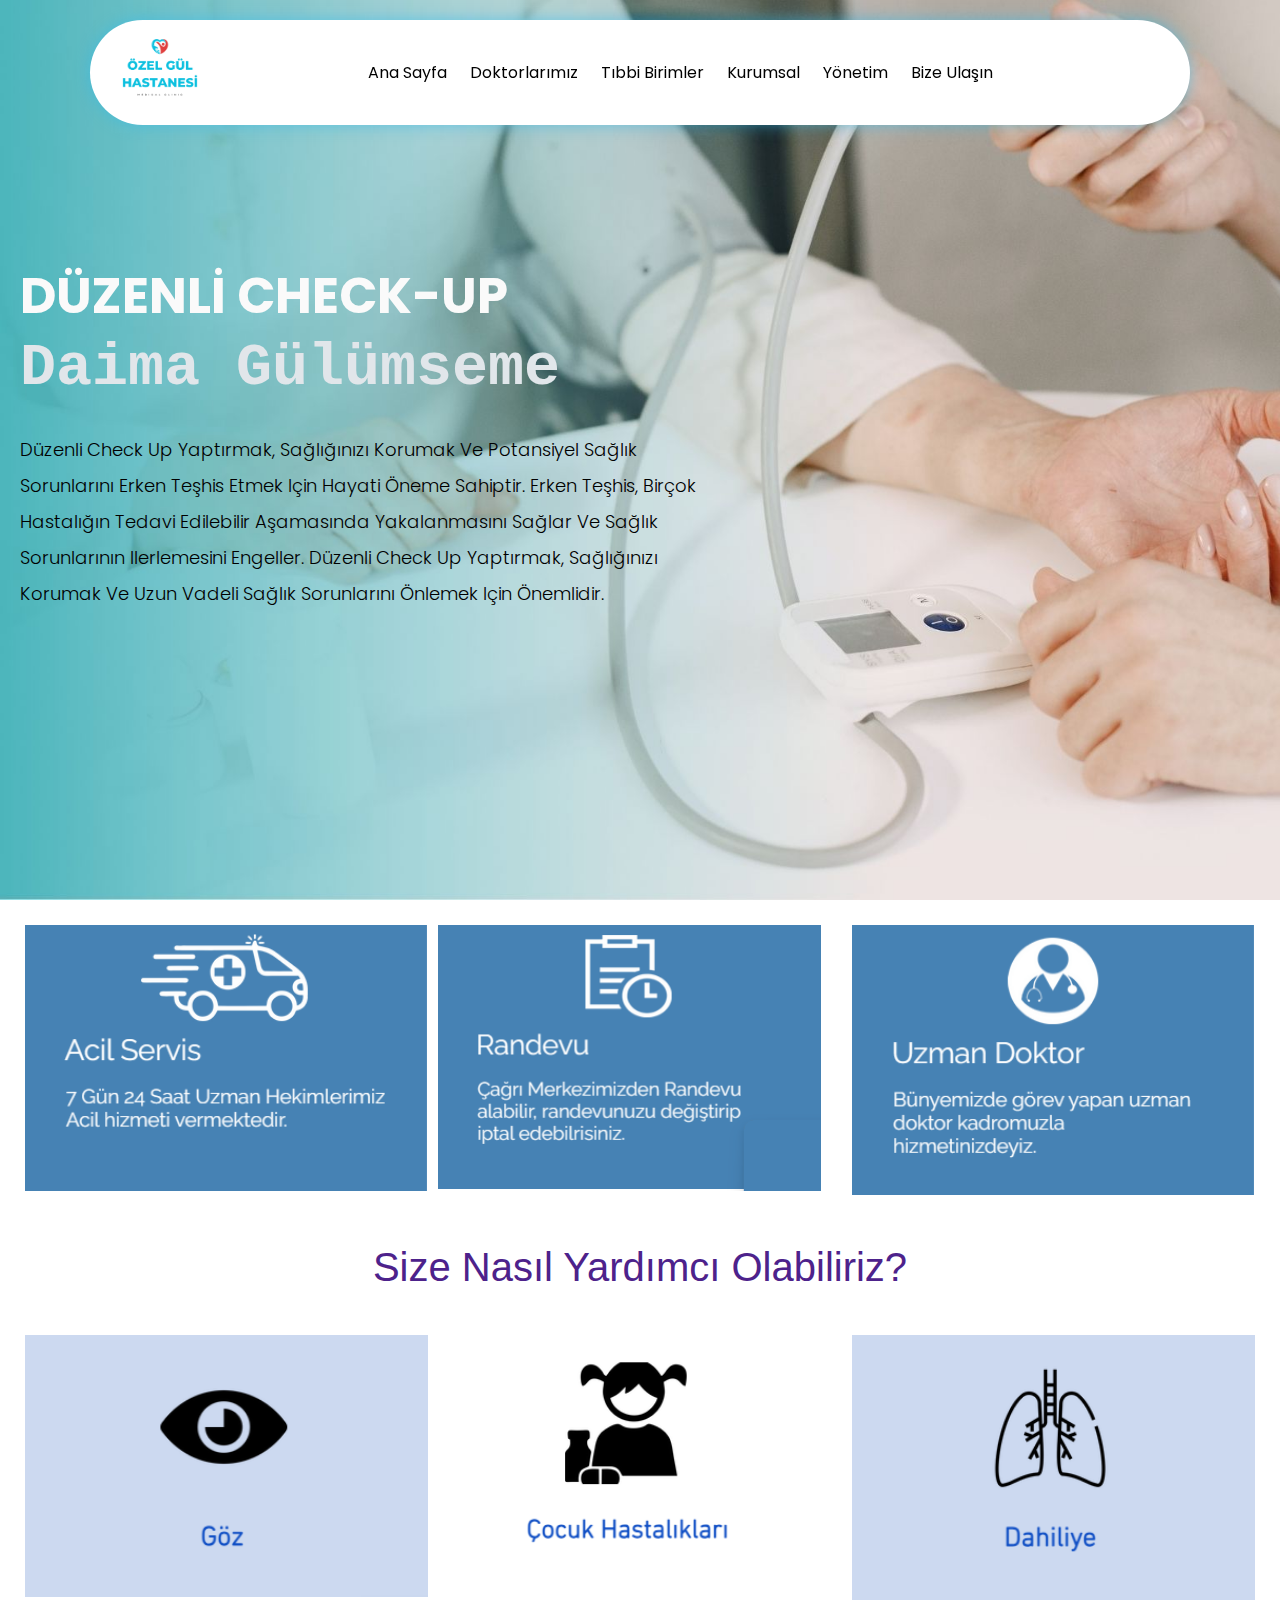
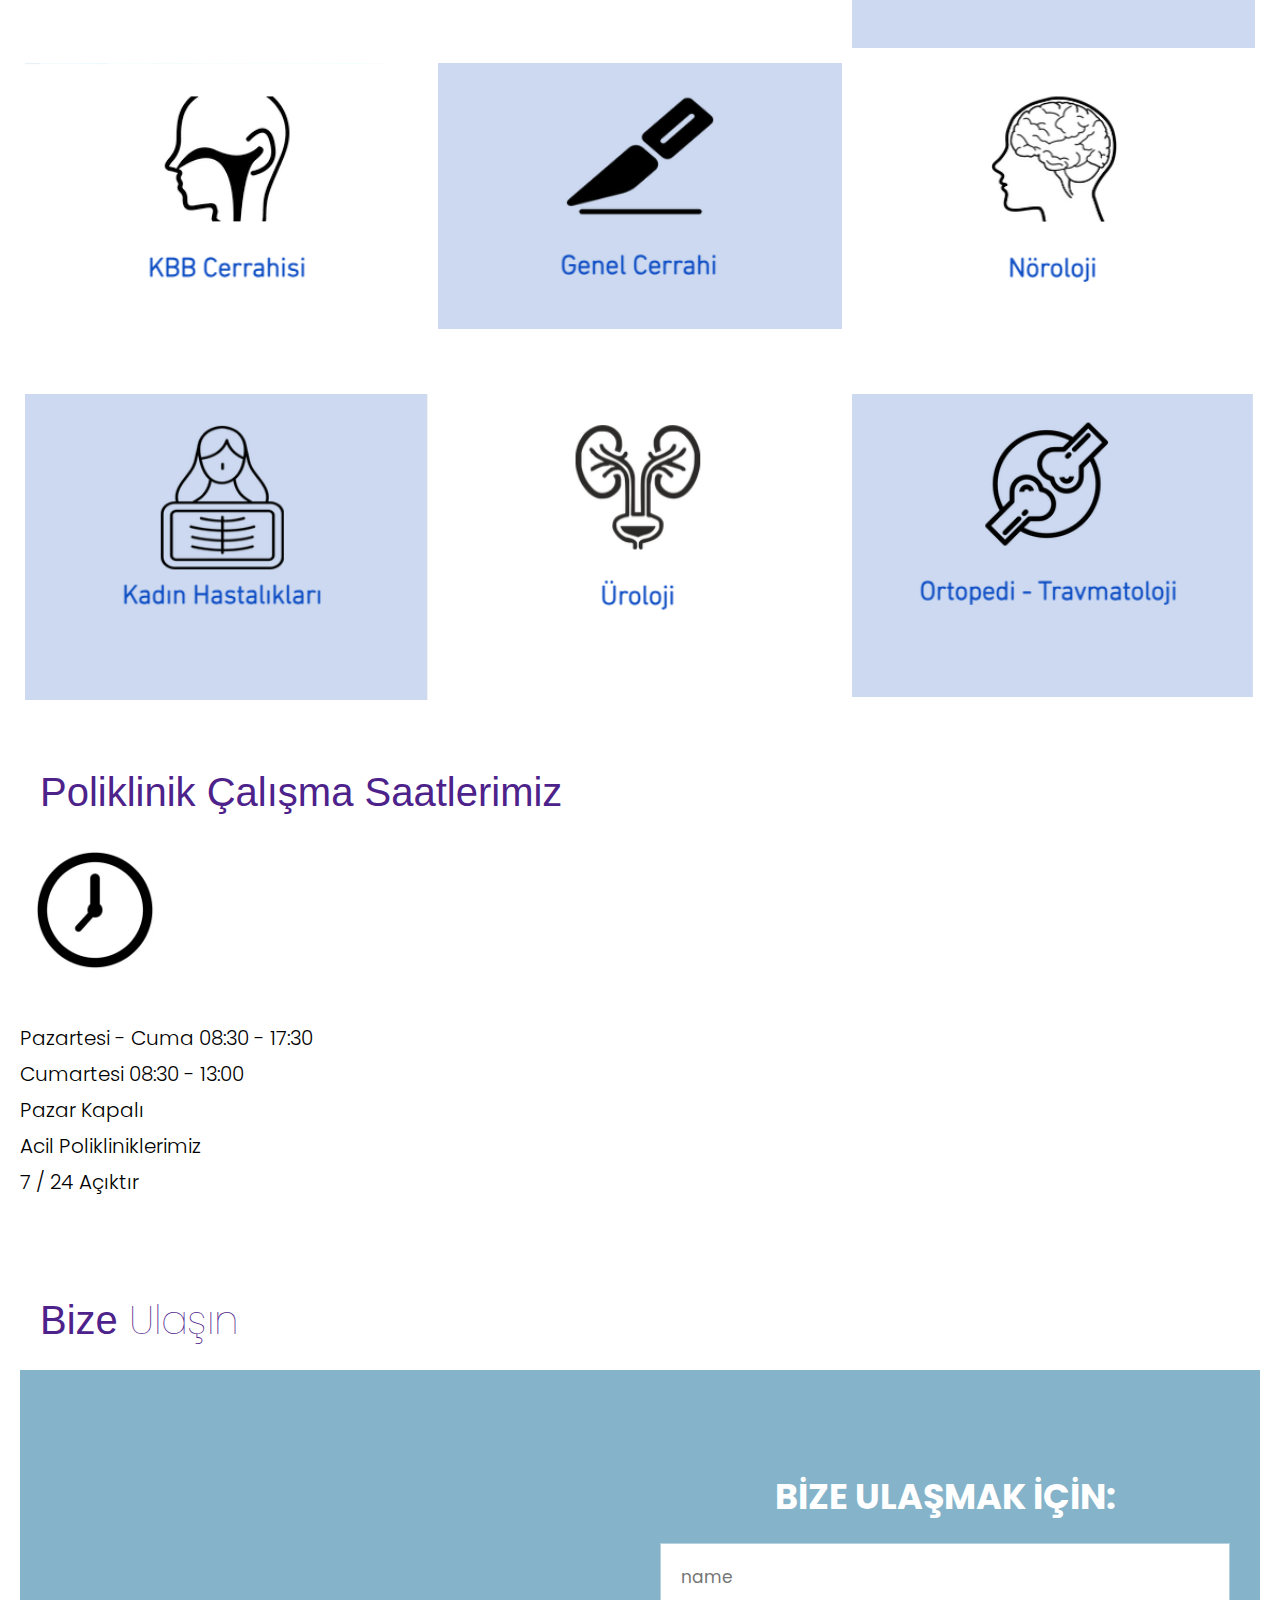
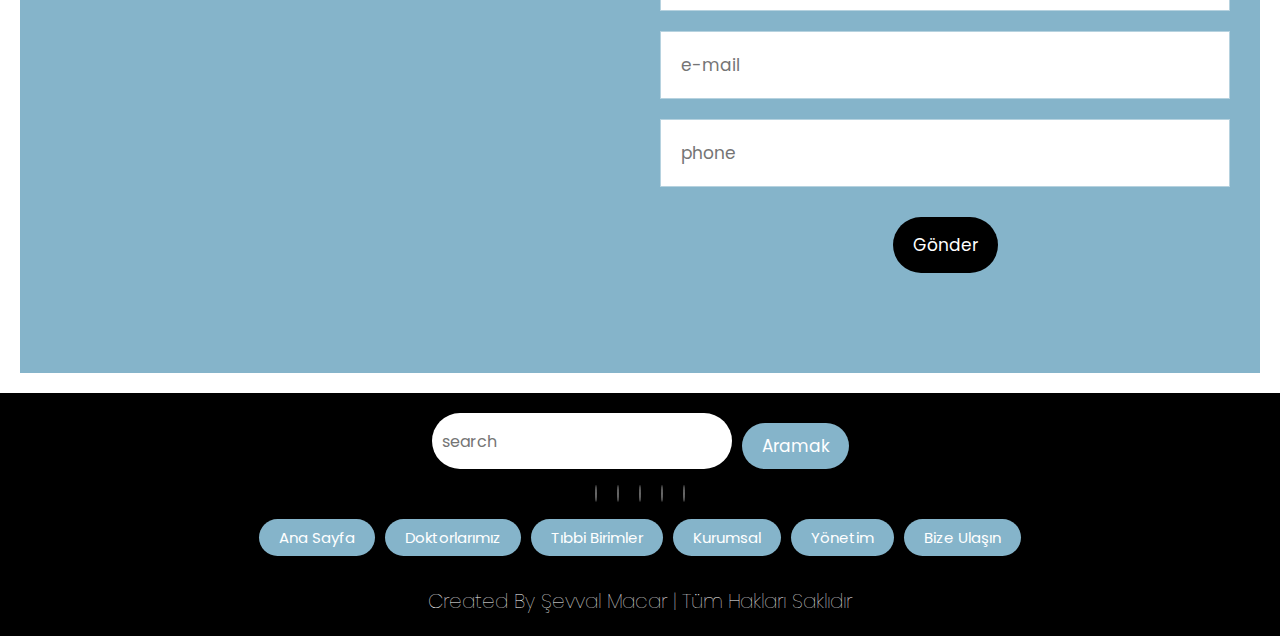
<file: hastane web sitesi/index.html>
<!DOCTYPE html>
<html lang="en">
  <head>
    <meta charset="UTF-8" />
    <meta http-equiv="X-UA-Compatible" content="IE=edge" />
    <meta name="viewport" content="width=device-width, initial-scale=1.0" />
    <link rel="stylesheet" 
    href="https://cdnjs.cloudflare.com/ajax/libs/font-awesome/6.5.2/css/all.min.css" 
    integrity="sha512-SnH5WK+bZxgPHs44uWIX+LLJAJ9/2PkPKZ5QiAj6Ta86w+fsb2TkcmfRyVX3pBnMFcV7oQPJkl9QevSCWr3W6A=="
    crossorigin="anonymous"
    referrerpolicy="no-referrer" />
  
    <title>Özel Gül Hastanesi</title>
    <link rel="stylesheet" href="styles/style.css">
  </head>
  
  <body> 
    <!--! header section start -->
  
    <header class="header">
      <a href="#" class="logo">
        <img src="images/LOGO.png" alt="logo" >
      </a> 
      <nav class="navbar ">
        <a href="#" class="active">Ana Sayfa</a>
        <a href="file:///C:/Users/sevva/OneDrive/Masa%C3%BCst%C3%BC/hastane%20web%20sitesi/doktor.html">Doktorlarımız</a>
        <a href="file:///C:/Users/sevva/OneDrive/Masa%C3%BCst%C3%BC/hastane%20web%20sitesi/t%C4%B1bb%C4%B1r%C4%B1m.html">Tıbbi Birimler</a>
        <a href="file:///C:/Users/sevva/OneDrive/Masa%C3%BCst%C3%BC/hastane%20web%20sitesi/kurumsal.html5">Kurumsal</a>
        <a href="file:///C:/Users/sevva/OneDrive/Masa%C3%BCst%C3%BC/hastane%20web%20sitesi/yonetim.html">Yönetim</a>
        <a href="file:///C:/Users/sevva/OneDrive/Masa%C3%BCst%C3%BC/hastane%20web%20sitesi/ulas.html">Bize Ulaşın</a>
      </nav>
      <div class="buttons">
        <button id="search-btn">
            <i class="fas fa-search"></i>
        </button>

        <button  id="menu-btn">
            <i class="fas fa-bars"></i>
        </button>
       
      </div>
 <div class="search-form ">
  <input type="text"
   class="search-input" 
  id="search-box"
   placeholder="burada ara">
   <i class="fas fa-search"></i>
 </div>
      </nav>
    </header>
      <!--! header section end -->

      <!--! home section start -->
      <section class="home">
        <div class="content">
            <h3>DÜZENLİ CHECK-UP</h3>
            <h2> Daima Gülümseme</h2>
            <P> Düzenli Check Up yaptırmak, sağlığınızı korumak ve potansiyel sağlık sorunlarını erken teşhis etmek için hayati öneme sahiptir. Erken teşhis, birçok hastalığın tedavi edilebilir aşamasında yakalanmasını sağlar ve sağlık sorunlarının ilerlemesini engeller.              
              Düzenli Check Up yaptırmak, sağlığınızı korumak ve uzun vadeli sağlık sorunlarını önlemek için önemlidir.</P>
    
        </div>
      
    </section>
      <!--! home section end -->

      <!--!menu section start -->

<section class="hızmet">
  
  <div class="row">
    <div class="column">
      <img src="images/acilservis.png" alt="Acil " style="width:100%">
    </div>
    <div class="column">
      <img src="images/randevu.png" alt="Randevu" style="width:95%">
    </div>
    <div class="column">
      <img src="images/uzmandktr.png" alt="Uzman" style="width:100%">
    </div>
  </div>
 </div>
</section>
      <!--! menu section end -->

      <!--! products section start -->
     <h1 style="text-align: center;">Size Nasıl Yardımcı Olabiliriz?</h1>
     <!--! products section end -->
     <section class="hızmet">
    
      <div class="row">
        <div class="column">
          <img src="images/goz.png" alt="Acil " style="width:100%">
        </div>
        <div class="column">
          <img src="images/cocukh.png" alt="Randevu" style="width:95%">
        </div>
        <div class="column">
          <img src="images/dahiliye.png" alt="Uzman" style="width:100%">
        </div>
        <div class="column">
          <img src="images/kbb.png" alt="Uzman" style="width:100%">
        </div>
        <div class="column">
          <img src="images/genelcerrahi.png" alt="Uzman" style="width:100%">
        </div>
        <div class="column">
          <img src="images/noroloji.png" alt="Uzman" style="width:100%">
        </div>
        <div class="column">
          <img src="images/kadınh.png" alt="Uzman" style="width:100%">
        </div>
        <div class="column">
          <img src="images/uroloji.png" alt="Uzman" style="width:100%">
        </div>
        <div class="column">
          <img src="images/ortopedi.png" alt="Uzman" style="width:100%">
        </div>
      </div>
     </div>
    </section>
      <!--! products section start -->
      <section class="rewiew">
        <h1 class="heading"> Poliklinik Çalışma Saatlerimiz</h1>
        <div class="box-container">
          <div class="box">
          <img src="images/saat.jpg" width="150px"> 
          <p>Pazartesi - Cuma   08:30 - 17:30<br>
            Cumartesi           08:30 - 13:00<br>   
            Pazar               Kapalı<br>
            Acil Polikliniklerimiz<br>
            7 / 24 Açıktır</p>
      </section>
      
     <!--! products section end -->
     <!--! bize ulaş baş -->
<section class="ulas">
  <h1 class="heading"> Bize <span>Ulaşın</span></h1>
 <div class="row">
  <iframe
  class="map"
   src="https://www.google.com/maps/embed?pb=!1m18!1m12!1m3!1d3202.860600202119!2d34.310410375513555!3d36.605666272303196!2m3!1f0!2f0!3f0!3m2!1i1024!2i768!4f13.1!3m3!1m2!1s0x14d86323bd807643%3A0xaf3798435af1aba6!2s%C3%96zel%20Erdemli%20Yeni%C5%9Fehir%20Hastanesi!5e0!3m2!1str!2str!4v1715543730861!5m2!1str!2str" 
   loading="lazy"
   referrerpolicy="no-referrer-when-downgrade"
   ></iframe>
   <form>
    <h3> BİZE ULAŞMAK İÇİN:</h3>
    <div class="inputBox">
      <i class="fas fa-user"></i>
      <input type="text" placeholder="name"/>
    </div>
    <div class="inputBox">
      <i class="fas fa-envelope"></i>
      <input type="email" placeholder="e-mail"/>
    </div>
    <div class="inputBox">
      <i class="fas fa-phone"></i>
      <input type="number" placeholder="phone"/>
    </div>
    <input type="submit" class="btn" value="Gönder">
   </form>
 </div>

</section>

     <!--!bize ulaş son -->
    <!--!altbilgi footer baş -->
<section class="footer">
  <div class="search">
    <input type="text" class="search-input"
    placeholder="search"/>
    <button class="btn bnt-primary">aramak</button>
  </div>
  <div class="share">
    <a href="https://tr-tr.facebook.com/" class="fab fa-facebook"> </a> 
    <a href="https://x.com/Twitter" class="fab fa-twitter"> </a> 
    <a href="https://www.instagram.com/?hl=tr" class="fab fa-instagram"> </a> 
    <a href="https://tr.linkedin.com/" class="fab fa-linkedin"> </a>
    <a href="https://www.youtube.com/" class="fab fa-youtube"> </a>  
  </div>
  <div class="links">
    <a href="#" class="active">Ana Sayfa</a>
        <a href="file:///C:/Users/sevva/OneDrive/Masa%C3%BCst%C3%BC/hastane%20web%20sitesi/doktor.html">Doktorlarımız</a>
        <a href="file:///C:/Users/sevva/OneDrive/Masa%C3%BCst%C3%BC/hastane%20web%20sitesi/t%C4%B1bb%C4%B1r%C4%B1m.html">Tıbbi Birimler</a>
        <a href="file:///C:/Users/sevva/OneDrive/Masa%C3%BCst%C3%BC/hastane%20web%20sitesi/kurumsal.html">Kurumsal</a>
        <a href="file:///C:/Users/sevva/OneDrive/Masa%C3%BCst%C3%BC/hastane%20web%20sitesi/yonetim.html">Yönetim</a>
        <a href="file:///C:/Users/sevva/OneDrive/Masa%C3%BCst%C3%BC/hastane%20web%20sitesi/ulas.html">Bize Ulaşın</a>

  </div>
  <div class="yapan">
    created by <span>Şevval Macar</span> | tüm hakları saklıdır
  </div>
  </div>
</section>
     <!--!altbilgi footer son -->
     <script src="js/script.js"></script>
  </body>
</html>
</file>
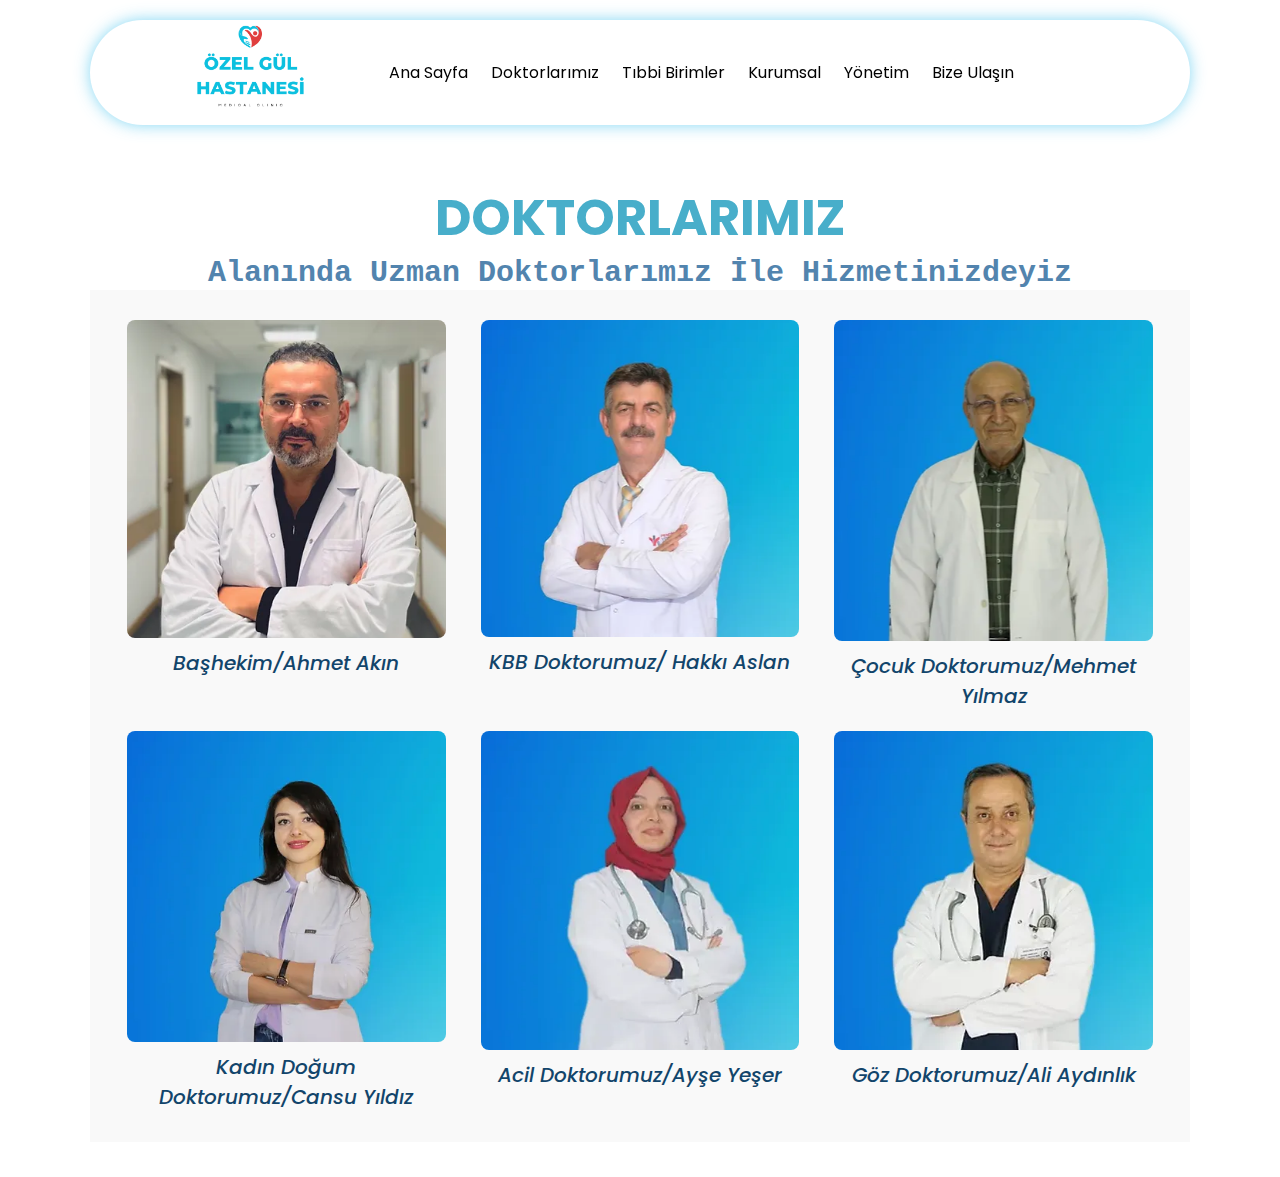
<file: hastane web sitesi/doktor.html>
<!DOCTYPE html>
<html lang="en">
<head>
    <meta charset="UTF-8">
    <meta name="viewport" content="width=device-width, initial-scale=1.0">
    <title>DOKTORLARIMIZ</title>
    <link rel="stylesheet" href="styles/doktor.css">
</head>
<body>
    <header class="header">
        <a href="#" class="logo">
          <img src="images/LOGO.png" alt="logo" >
        </a> 
        <nav class="navbar ">
          <a href="file:///C:/Users/sevva/OneDrive/Masa%C3%BCst%C3%BC/hastane%20web%20sitesi/index.html" >Ana Sayfa</a>
          <a href="#"class="active">Doktorlarımız</a>
          <a href="file:///C:/Users/sevva/OneDrive/Masa%C3%BCst%C3%BC/hastane%20web%20sitesi/t%C4%B1bb%C4%B1r%C4%B1m.html">Tıbbi Birimler</a>
          <a href="file:///C:/Users/sevva/OneDrive/Masa%C3%BCst%C3%BC/hastane%20web%20sitesi/kurumsal.html">Kurumsal</a>
          <a href="file:///C:/Users/sevva/OneDrive/Masa%C3%BCst%C3%BC/hastane%20web%20sitesi/yonetim.html">Yönetim</a>
          <a href="file:///C:/Users/sevva/OneDrive/Masa%C3%BCst%C3%BC/hastane%20web%20sitesi/ulas.html">Bize Ulaşın</a>
        </nav>
        <div class="buttons">
          <button id="search-btn">
              <i class="fas fa-search"></i>
          </button>
  
          <button  id="menu-btn">
              <i class="fas fa-bars"></i>
          </button>
         
        </div>
   <div class="search-form ">
    <input type="text"
     class="search-input" 
    id="search-box"
     placeholder="burada ara">
     <i class="fas fa-search"></i>
   </div>
        </nav>
      </header>

      <section class="home">
        <div class ="content">
            <h3  > DOKTORLARIMIZ</h3>
            <h2   > Alanında Uzman Doktorlarımız İle Hizmetinizdeyiz</h2>
        </div>

        <section class="doktor">
          <div class="row">
            <div class="column">
              <img src="images/cocukdoktor.png" alt="Acil " style="width:100%">
            <figcaption> Başhekim/Ahmet Akın</figcaption>
            </div>
            <div class="column">
              <img src="images/kbbdoktor.png" alt="Acil " style="width:100%">
              <figcaption> KBB Doktorumuz/ Hakkı Aslan</figcaption>
            </div>
            <div class="column">
              <img src="images/bashekim.png" alt="Acil " style="width:100%">
              <figcaption> Çocuk Doktorumuz/Mehmet Yılmaz</figcaption>
            </div>
            <div class="column">
              <img src="images/kadındogum.png" alt="Acil " style="width:100%">
              <figcaption> Kadın Doğum Doktorumuz/Cansu Yıldız</figcaption>
            </div>
            <div class="column">
              <img src="images/acildoktor.png" alt="Acil " style="width:100%">
              <figcaption> Acil Doktorumuz/Ayşe Yeşer</figcaption>
            </div>
            <div class="column">
              <img src="images/gozdoktor.png" alt="Acil " style="width:100%">
              <figcaption> Göz Doktorumuz/Ali Aydınlık</figcaption>
            </div>
</body>
</html>
</file>
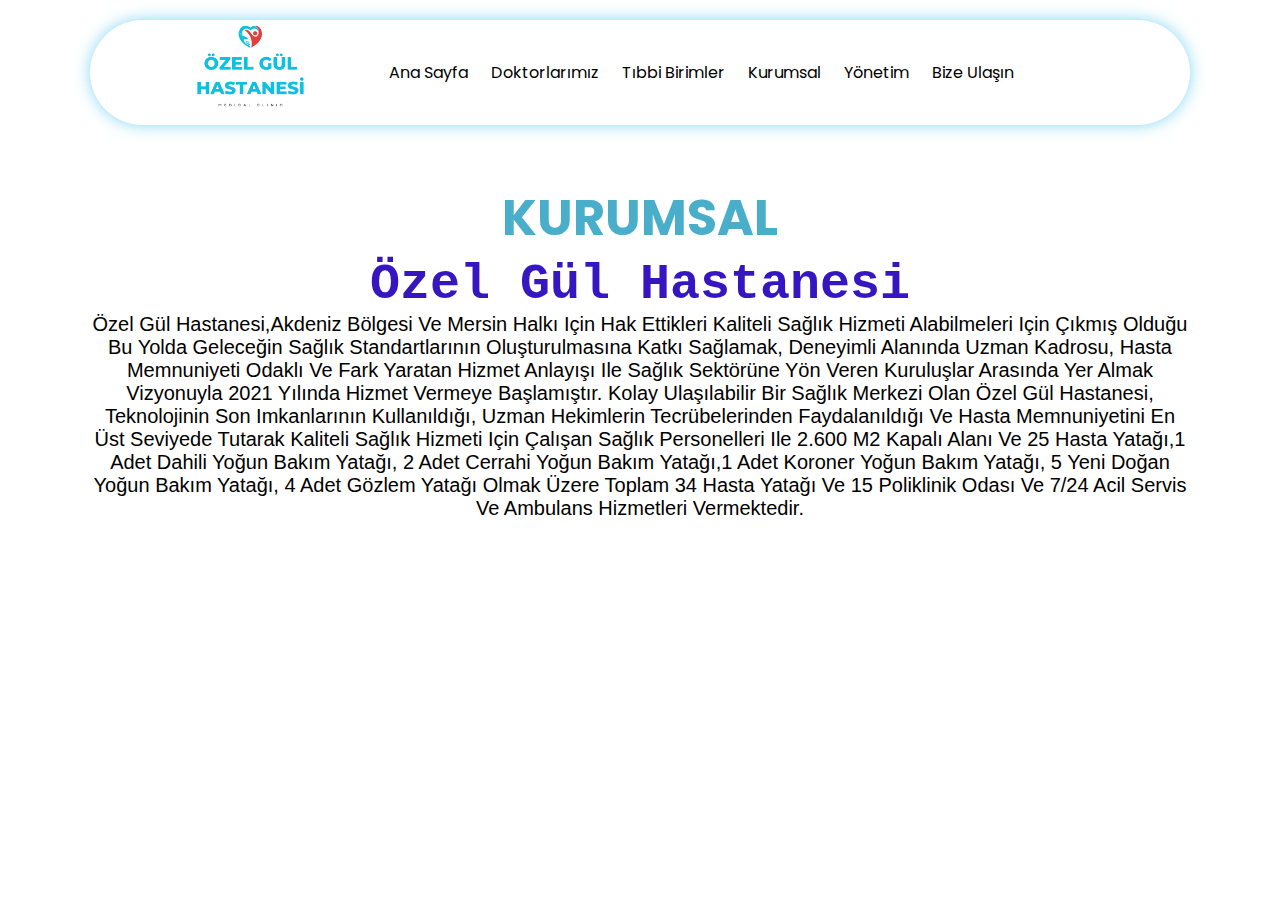
<file: hastane web sitesi/kurumsal.html>
<!DOCTYPE html>
<html lang="en">
<head>
    <meta charset="UTF-8">
    <meta name="viewport" content="width=device-width, initial-scale=1.0">
    <title>KURUMSAL</title>
    <link rel="stylesheet" href="styles/kurumsal.css">
</head>
<body>
    <header class="header">
        <a href="#" class="logo">
          <img src="images/LOGO.png" alt="logo" >
        </a> 
        <nav class="navbar ">
          <a href="file:///C:/Users/sevva/OneDrive/Masa%C3%BCst%C3%BC/hastane%20web%20sitesi/index.html" >Ana Sayfa</a>
          <a href="file:///C:/Users/sevva/OneDrive/Masa%C3%BCst%C3%BC/hastane%20web%20sitesi/doktor.html">Doktorlarımız</a>
          <a href="file:///C:/Users/sevva/OneDrive/Masa%C3%BCst%C3%BC/hastane%20web%20sitesi/t%C4%B1bb%C4%B1r%C4%B1m.html"class="active">Tıbbi Birimler</a>
          <a href="#">Kurumsal</a>
          <a href="file:///C:/Users/sevva/OneDrive/Masa%C3%BCst%C3%BC/hastane%20web%20sitesi/yonetim.html"class="active">Yönetim</a>
          <a href="file:///C:/Users/sevva/OneDrive/Masa%C3%BCst%C3%BC/hastane%20web%20sitesi/ulas.html">Bize Ulaşın</a>
        </nav>
        <div class="buttons">
          <button id="search-btn">
              <i class="fas fa-search"></i>
          </button>
  
          <button  id="menu-btn">
              <i class="fas fa-bars"></i>
          </button>
         
        </div>
   <div class="search-form ">
    <input type="text"
     class="search-input" 
    id="search-box"
     placeholder="burada ara">
     <i class="fas fa-search"></i>
   </div>
        </nav>
      </header>

      <section class="home">
        <div class ="content">
            <h3  > KURUMSAL</h3>
            <h2>Özel Gül Hastanesi</h2>
            <p>Özel Gül Hastanesi,Akdeniz Bölgesi ve Mersin halkı için hak ettikleri kaliteli sağlık hizmeti alabilmeleri için çıkmış olduğu bu yolda geleceğin sağlık standartlarının oluşturulmasına katkı sağlamak, deneyimli alanında uzman kadrosu, hasta memnuniyeti odaklı ve fark yaratan hizmet anlayışı ile sağlık sektörüne yön veren kuruluşlar arasında yer almak vizyonuyla 2021 yılında hizmet vermeye başlamıştır.

 

                Kolay ulaşılabilir bir sağlık merkezi olan Özel Gül Hastanesi, teknolojinin son imkanlarının kullanıldığı, uzman hekimlerin tecrübelerinden faydalanıldığı ve hasta memnuniyetini en üst seviyede tutarak kaliteli sağlık hizmeti için çalışan sağlık personelleri ile 2.600 m2 kapalı alanı ve  25 hasta yatağı,1 adet Dahili yoğun bakım yatağı, 2 adet Cerrahi yoğun bakım yatağı,1 adet koroner yoğun bakım yatağı, 5 yeni doğan yoğun bakım yatağı, 4 adet gözlem yatağı olmak üzere toplam 34 hasta yatağı ve 15 poliklinik odası ve 7/24 acil servis ve ambulans hizmetleri vermektedir.
            </p>
        </div>

        
</body>
</html>
</file>
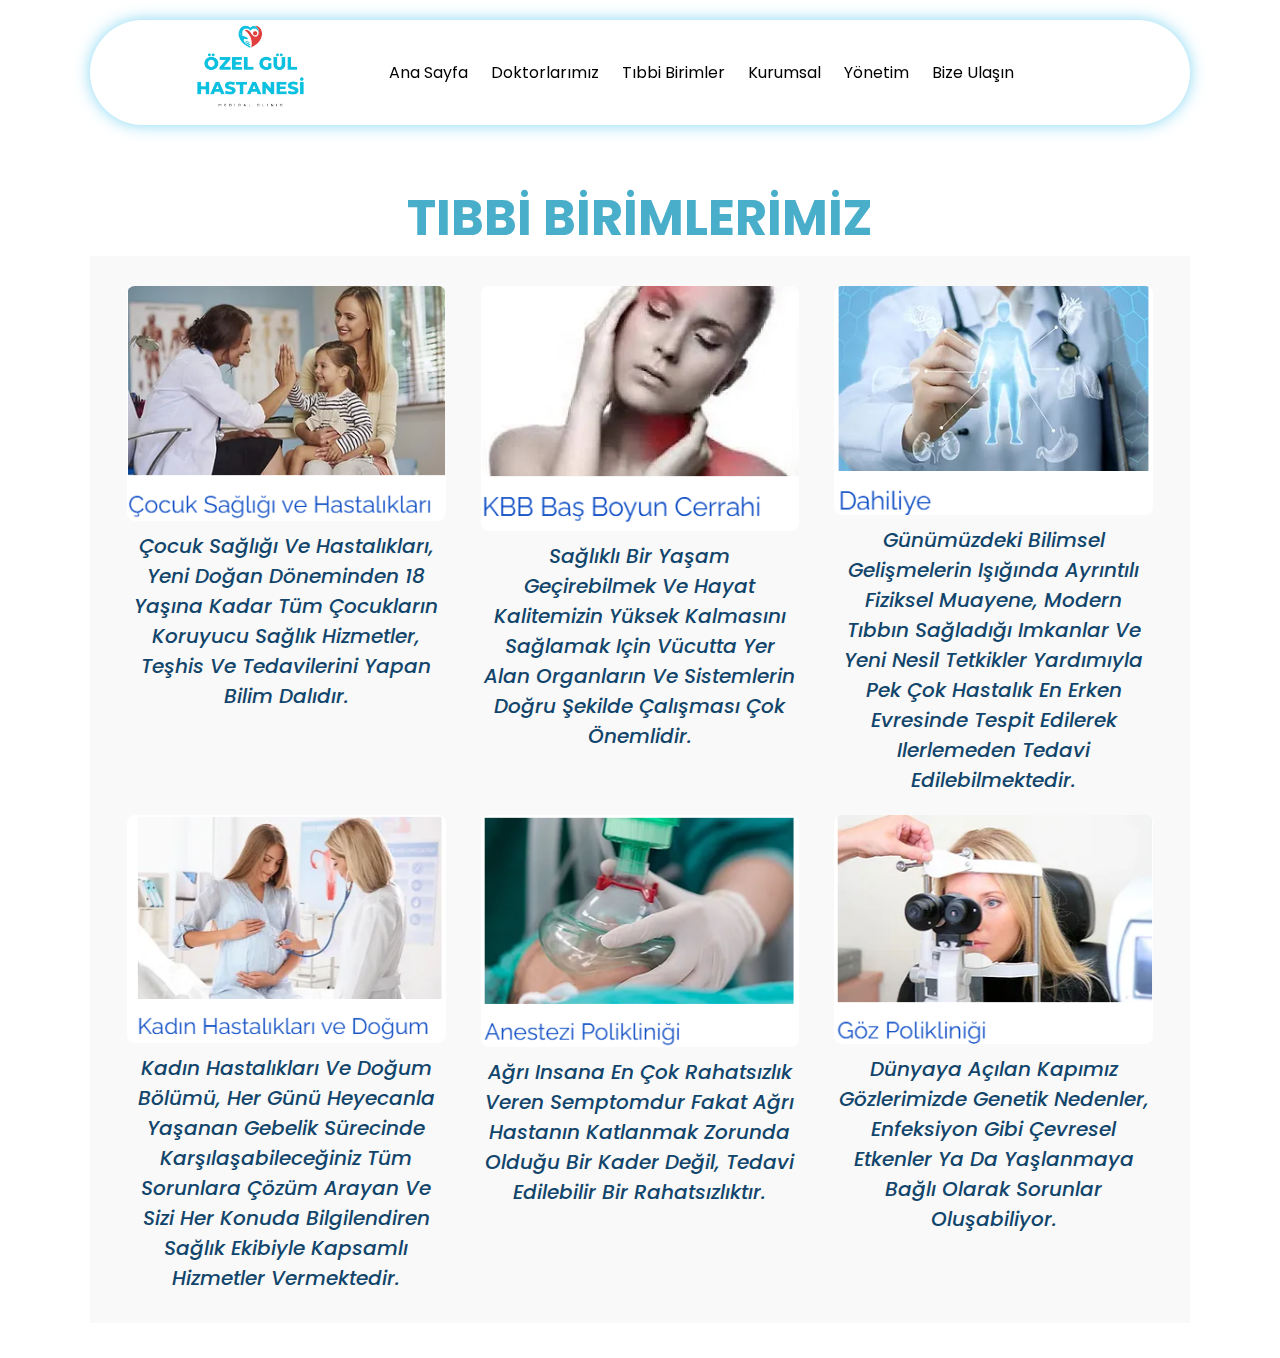
<file: hastane web sitesi/tıbbırım.html>
<!DOCTYPE html>
<html lang="en">
<head>
    <meta charset="UTF-8">
    <meta name="viewport" content="width=device-width, initial-scale=1.0">
    <title>TIBBİ BİRİMLER</title>
    <link rel="stylesheet" href="styles/tıbbırım.css">
</head>
<body>
    <header class="header">
        <a href="#" class="logo">
          <img src="images/LOGO.png" alt="logo" >
        </a> 
        <nav class="navbar ">
          <a href="file:///C:/Users/sevva/OneDrive/Masa%C3%BCst%C3%BC/hastane%20web%20sitesi/index.html" >Ana Sayfa</a>
          <a href="file:///C:/Users/sevva/OneDrive/Masa%C3%BCst%C3%BC/hastane%20web%20sitesi/doktor.html">Doktorlarımız</a>
          <a href="file:///C:/Users/sevva/OneDrive/Masa%C3%BCst%C3%BC/hastane%20web%20sitesi/t%C4%B1bb%C4%B1r%C4%B1m.html"class="active">Tıbbi Birimler</a>
          <a href="file:///C:/Users/sevva/OneDrive/Masa%C3%BCst%C3%BC/hastane%20web%20sitesi/kurumsal.html">Kurumsal</a>
          <a href="file:///C:/Users/sevva/OneDrive/Masa%C3%BCst%C3%BC/hastane%20web%20sitesi/yonetim.html">Yönetim</a>
          <a href="file:///C:/Users/sevva/OneDrive/Masa%C3%BCst%C3%BC/hastane%20web%20sitesi/ulas.html">Bize Ulaşın</a>
        </nav>
        <div class="buttons">
          <button id="search-btn">
              <i class="fas fa-search"></i>
          </button>
  
          <button  id="menu-btn">
              <i class="fas fa-bars"></i>
          </button>
         
        </div>
   <div class="search-form ">
    <input type="text"
     class="search-input" 
    id="search-box"
     placeholder="burada ara">
     <i class="fas fa-search"></i>
   </div>
        </nav>
      </header>

      <section class="home">
        <div class ="content">
            <h3  > TIBBİ BİRİMLERİMİZ</h3>
            
        </div>

        <section class="doktor">
          <div class="row">
            <div class="column">
              <img src="images/cocuktıbb.png" alt="Acil " style="width:100%">
            <figcaption> Çocuk sağlığı ve hastalıkları, yeni doğan döneminden 18 yaşına kadar tüm çocukların koruyucu sağlık hizmetler, teşhis ve tedavilerini yapan bilim dalıdır.</figcaption>
            </div>
            <div class="column">
              <img src="images/kbbtıbbı.png" alt="Acil " style="width:100%">
              <figcaption>Sağlıklı bir yaşam geçirebilmek ve hayat kalitemizin yüksek kalmasını sağlamak için vücutta yer alan organların ve sistemlerin doğru şekilde çalışması çok önemlidir. </figcaption>
            </div>
            <div class="column">
              <img src="images/dahiliyetıbbı.png" alt="Acil " style="width:100%">
              <figcaption> Günümüzdeki bilimsel gelişmelerin ışığında ayrıntılı fiziksel muayene, modern tıbbın sağladığı imkanlar ve yeni nesil tetkikler yardımıyla pek çok hastalık en erken evresinde tespit edilerek ilerlemeden tedavi edilebilmektedir.</figcaption>
            </div>
            <div class="column">
              <img src="images/Kadınhastıbbı.png" alt="Acil " style="width:100%">
              <figcaption> Kadın Hastalıkları ve Doğum Bölümü, her günü heyecanla yaşanan gebelik sürecinde karşılaşabileceğiniz tüm sorunlara çözüm arayan ve sizi her konuda bilgilendiren sağlık ekibiyle kapsamlı hizmetler vermektedir.</figcaption>
            </div>
            <div class="column">
              <img src="images/anestezitıbbı.png" alt="Acil " style="width:100%">
              <figcaption> Ağrı insana en çok rahatsızlık veren semptomdur fakat ağrı hastanın katlanmak zorunda olduğu bir kader değil, tedavi edilebilir bir rahatsızlıktır.</figcaption>
            </div>
            <div class="column">
              <img src="images/goztıbbı.png" alt="Acil " style="width:100%">
              <figcaption> Dünyaya açılan kapımız gözlerimizde genetik nedenler, enfeksiyon gibi çevresel etkenler ya da yaşlanmaya bağlı olarak sorunlar oluşabiliyor.</figcaption>
            </div>
            
</body>
</html>
</file>
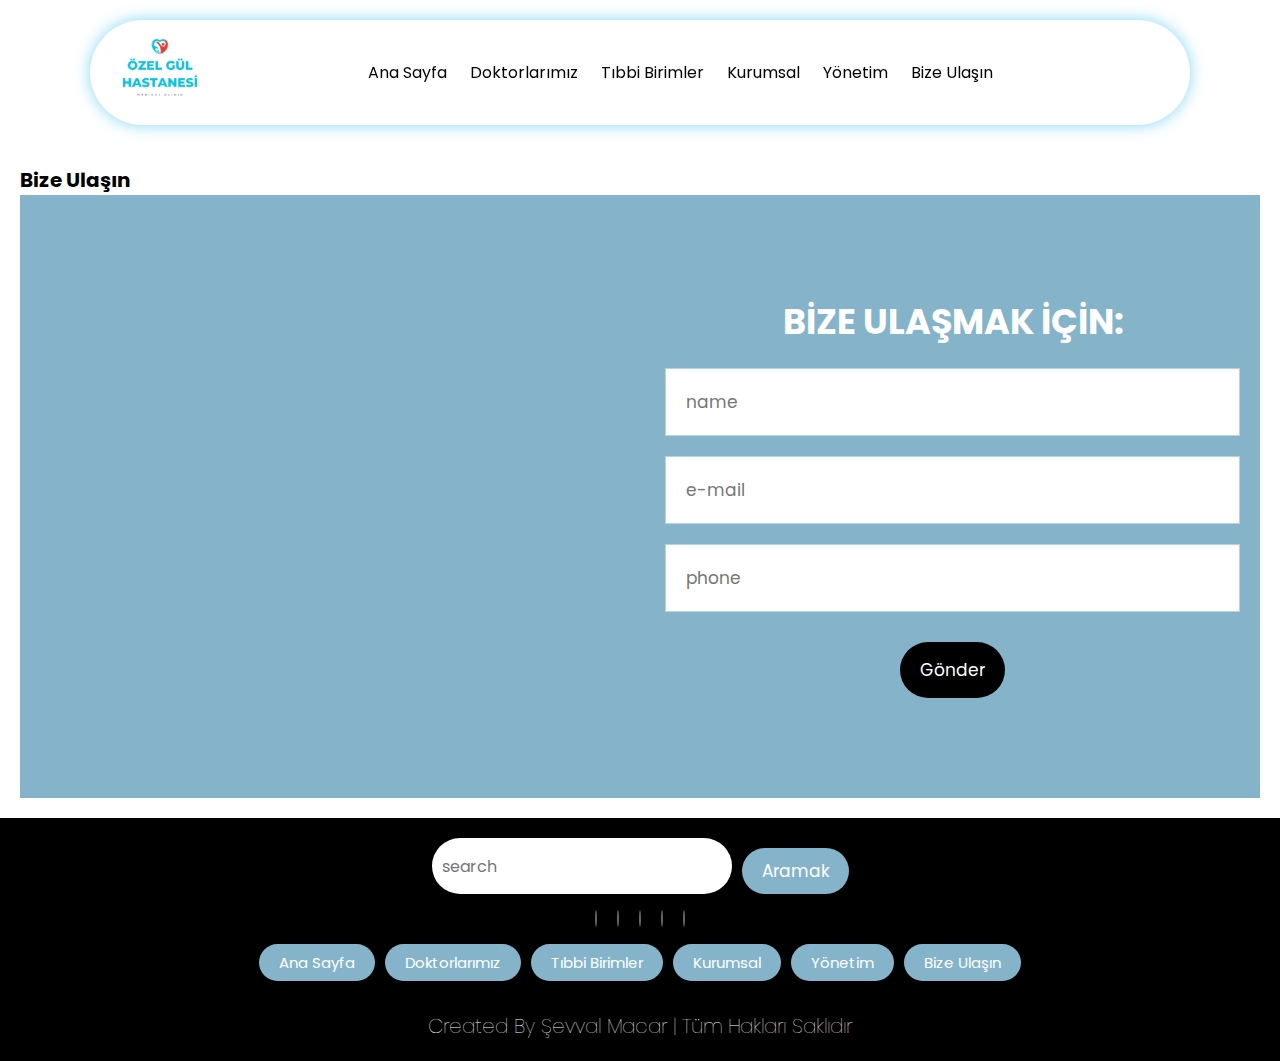
<file: hastane web sitesi/ulas.html>
<!DOCTYPE html>
<html lang="en">
  <head>
    <meta charset="UTF-8" />
    <meta http-equiv="X-UA-Compatible" content="IE=edge" />
    <meta name="viewport" content="width=device-width, initial-scale=1.0" />
    <link rel="stylesheet" 
    href="https://cdnjs.cloudflare.com/ajax/libs/font-awesome/6.5.2/css/all.min.css" 
    integrity="sha512-SnH5WK+bZxgPHs44uWIX+LLJAJ9/2PkPKZ5QiAj6Ta86w+fsb2TkcmfRyVX3pBnMFcV7oQPJkl9QevSCWr3W6A=="
    crossorigin="anonymous"
    referrerpolicy="no-referrer" />
  
    <title>BİZE ULAŞIN
    </title>
    <link rel="stylesheet" href="styles/ulas.css">
  </head>
  
  <body> 
    <!--! header section start -->
  
    <header class="header">
      <a href="#" class="logo">
        <img src="images/LOGO.png" alt="logo" >
      </a> 
      <nav class="navbar ">
        <a href="#" class="active">Ana Sayfa</a>
        <a href="file:///C:/Users/sevva/OneDrive/Masa%C3%BCst%C3%BC/hastane%20web%20sitesi/doktor.html">Doktorlarımız</a>
        <a href="file:///C:/Users/sevva/OneDrive/Masa%C3%BCst%C3%BC/hastane%20web%20sitesi/t%C4%B1bb%C4%B1r%C4%B1m.html">Tıbbi Birimler</a>
        <a href="#">Kurumsal</a>
        <a href="file:///C:/Users/sevva/OneDrive/Masa%C3%BCst%C3%BC/hastane%20web%20sitesi/yonetim.html">Yönetim</a>
        <a href="#">Bize Ulaşın</a>
      </nav>
      <div class="buttons">
        <button id="search-btn">
            <i class="fas fa-search"></i>
        </button>

        <button  id="menu-btn">
            <i class="fas fa-bars"></i>
        </button>
       
      </div>
 <div class="search-form ">
  <input type="text"
   class="search-input" 
  id="search-box"
   placeholder="burada ara">
   <i class="fas fa-search"></i>
 </div>
      </nav>
    </header>
      <!--! header section end -->

    
     <!--! bize ulaş baş -->
<section class="ulas">
  <h1 class="heading"> Bize <span>Ulaşın</span></h1>
 <div class="row">
  <iframe
  class="map"
   src="https://www.google.com/maps/embed?pb=!1m18!1m12!1m3!1d3202.860600202119!2d34.310410375513555!3d36.605666272303196!2m3!1f0!2f0!3f0!3m2!1i1024!2i768!4f13.1!3m3!1m2!1s0x14d86323bd807643%3A0xaf3798435af1aba6!2s%C3%96zel%20Erdemli%20Yeni%C5%9Fehir%20Hastanesi!5e0!3m2!1str!2str!4v1715543730861!5m2!1str!2str" 
   loading="lazy"
   referrerpolicy="no-referrer-when-downgrade"
   ></iframe>
   <form>
    <h3> BİZE ULAŞMAK İÇİN:</h3>
    <div class="inputBox">
      <i class="fas fa-user"></i>
      <input type="text" placeholder="name"/>
    </div>
    <div class="inputBox">
      <i class="fas fa-envelope"></i>
      <input type="email" placeholder="e-mail"/>
    </div>
    <div class="inputBox">
      <i class="fas fa-phone"></i>
      <input type="number" placeholder="phone"/>
    </div>
    <input type="submit" class="btn" value="Gönder">
   </form>
 </div>

</section>

     <!--!bize ulaş son -->
    <!--!altbilgi footer baş -->
<section class="footer">
  <div class="search">
    <input type="text" class="search-input"
    placeholder="search"/>
    <button class="btn bnt-primary">aramak</button>
  </div>
  <div class="share">
    <a href="https://tr-tr.facebook.com/" class="fab fa-facebook"> </a> 
    <a href="https://x.com/Twitter" class="fab fa-twitter"> </a> 
    <a href="https://www.instagram.com/?hl=tr" class="fab fa-instagram"> </a> 
    <a href="https://tr.linkedin.com/" class="fab fa-linkedin"> </a>
    <a href="https://www.youtube.com/" class="fab fa-youtube"> </a>  
  </div>
  <div class="links">
    <a href="#" class="active">Ana Sayfa</a>
        <a href="file:///C:/Users/sevva/OneDrive/Masa%C3%BCst%C3%BC/hastane%20web%20sitesi/doktor.html">Doktorlarımız</a>
        <a href="file:///C:/Users/sevva/OneDrive/Masa%C3%BCst%C3%BC/hastane%20web%20sitesi/t%C4%B1bb%C4%B1r%C4%B1m.html">Tıbbi Birimler</a>
        <a href="file:///C:/Users/sevva/OneDrive/Masa%C3%BCst%C3%BC/hastane%20web%20sitesi/kurumsal.html">Kurumsal</a>
        <a href="file:///C:/Users/sevva/OneDrive/Masa%C3%BCst%C3%BC/hastane%20web%20sitesi/yonetim.html">Yönetim</a>
        <a href="#"class="active">Bize Ulaşın</a>

  </div>
  <div class="yapan">
    created by <span>Şevval Macar</span> | tüm hakları saklıdır
  </div>
  </div>
</section>
     <!--!altbilgi footer son -->
     <script src="js/script.js"></script>
  </body>
</html>
</file>
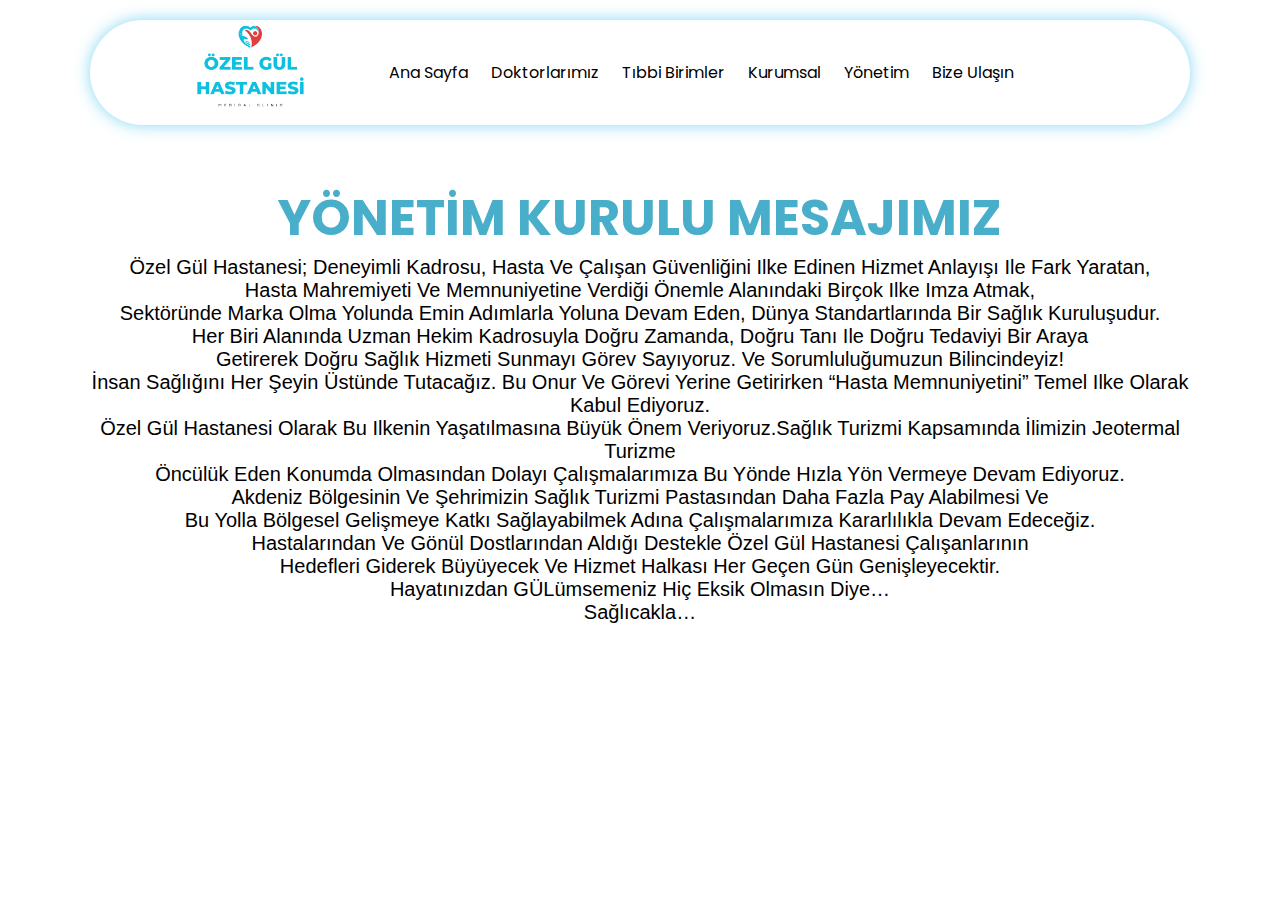
<file: hastane web sitesi/yonetim.html>
<!DOCTYPE html>
<html lang="en">
<head>
    <meta charset="UTF-8">
    <meta name="viewport" content="width=device-width, initial-scale=1.0">
    <title>YÖNETİM</title>
    <link rel="stylesheet" href="styles/yonetim.css">
</head>
<body>
    <header class="header">
        <a href="#" class="logo">
          <img src="images/LOGO.png" alt="logo" >
        </a> 
        <nav class="navbar ">
          <a href="file:///C:/Users/sevva/OneDrive/Masa%C3%BCst%C3%BC/hastane%20web%20sitesi/index.html" >Ana Sayfa</a>
          <a href="file:///C:/Users/sevva/OneDrive/Masa%C3%BCst%C3%BC/hastane%20web%20sitesi/doktor.html">Doktorlarımız</a>
          <a href="file:///C:/Users/sevva/OneDrive/Masa%C3%BCst%C3%BC/hastane%20web%20sitesi/t%C4%B1bb%C4%B1r%C4%B1m.html"class="active">Tıbbi Birimler</a>
          <a href="file:///C:/Users/sevva/OneDrive/Masa%C3%BCst%C3%BC/hastane%20web%20sitesi/kurumsal.html">Kurumsal</a>
          <a href="file:///C:/Users/sevva/OneDrive/Masa%C3%BCst%C3%BC/hastane%20web%20sitesi/yonetim.html"class="active">Yönetim</a>
          <a href="file:///C:/Users/sevva/OneDrive/Masa%C3%BCst%C3%BC/hastane%20web%20sitesi/ulas.html">Bize Ulaşın</a>
        </nav>
        <div class="buttons">
          <button id="search-btn">
              <i class="fas fa-search"></i>
          </button>
  
          <button  id="menu-btn">
              <i class="fas fa-bars"></i>
          </button>
         
        </div>
   <div class="search-form ">
    <input type="text"
     class="search-input" 
    id="search-box"
     placeholder="burada ara">
     <i class="fas fa-search"></i>
   </div>
        </nav>
      </header>

      <section class="home">
        <div class ="content">
            <h3  > YÖNETİM KURULU MESAJIMIZ</h3>
            <p>Özel Gül Hastanesi; deneyimli kadrosu, hasta ve çalışan güvenliğini ilke edinen hizmet anlayışı ile fark yaratan, <br>hasta mahremiyeti ve memnuniyetine verdiği önemle alanındaki birçok ilke imza atmak,
            <br> sektöründe marka olma yolunda emin adımlarla yoluna devam eden, dünya standartlarında bir sağlık kuruluşudur.
            <br>Her biri alanında uzman hekim kadrosuyla doğru zamanda, doğru tanı ile doğru tedaviyi bir araya
            <br> getirerek doğru sağlık hizmeti sunmayı görev sayıyoruz. Ve sorumluluğumuzun bilincindeyiz!
            <br>İnsan sağlığını her şeyin üstünde tutacağız. Bu onur ve görevi yerine getirirken “Hasta Memnuniyetini” temel ilke olarak kabul ediyoruz.
            <br> Özel Gül Hastanesi olarak bu ilkenin yaşatılmasına büyük önem veriyoruz.Sağlık Turizmi kapsamında İlimizin jeotermal  turizme
            <br> öncülük eden konumda olmasından dolayı çalışmalarımıza bu yönde hızla yön vermeye devam ediyoruz.<br> Akdeniz bölgesinin ve şehrimizin sağlık turizmi pastasından daha fazla pay alabilmesi ve <br>bu yolla bölgesel gelişmeye katkı sağlayabilmek adına çalışmalarımıza kararlılıkla devam edeceğiz.<br>Hastalarından ve gönül dostlarından aldığı destekle Özel Gül Hastanesi çalışanlarının<br> hedefleri giderek büyüyecek ve hizmet halkası her geçen gün genişleyecektir.
            <br> Hayatınızdan GÜLümsemeniz hiç eksik olmasın diye…

<br>Sağlıcakla…

            </p>
        </div>

        
</body>
</html>
</file>
<file: hastane web sitesi/styles/style.css>
@import url('https://fonts.googleapis.com/css2?family=Poppins:ital,wght@0,100;0,200;0,300;0,400;0,500;0,600;0,700;0,800;0,900;1,100;1,200;1,300;1,400;1,500;1,600;1,700;1,800;1,900&display=swap');
:root{
    --main-color:#ffffff;
    --black-color:#000000;
    --border:0.1rem solid rgba(255,255,255,0.4);

}


*{
    font-family: "Poppins", sans-serif ;
    margin: 0;
    padding: 0;
    box-sizing: border-box;
    outline: none;
    border: none;
    text-decoration: none;
    text-transform:capitalize ;
    transition: 0.2s ease;
}

/* base html codes*/
html  {
    font-size: 62.5%;
    overflow-x:hidden ;
    scroll-padding-top: 9rem;
    scroll-behavior: smooth;
}
html ::-webkit-scrollbar{
width: 0.5;
background-color:#ffffff;
}
html ::-webkit-scrollbar-thumb{
   border-radius: 3rem;
    background-color:var(--black-color);
    }

body{
    background-color: var(--main-color);
   
}
section{
    padding: 3.5rem 7%;
}
.btn{
  margin-top: 1rem;
  display: inline-block;
  padding: 1.5rem 2rem;
  font-size: 1.7rem; 
  border-radius: 50rem;
  color:  #ffffff;
  background-color: var(--black-color);
  cursor: pointer; 
}
.search-input{
    font-size: 1.6rem;
    color: var(--black-color);
    padding: 1rem;
    text-transform:none;
    border-radius: 3rem;
}

/*! header start */
.header .search-form{
    position: absolute;
    top: 115%;
    right: 7%;
    background-color: #ffffff;
    width: 50rem;
    height: 5rem;
    display:flex;
    align-items: center;
    border-radius: 3rem;
    box-shadow: 0px 0px 25px 2px rgb(0,0,0 / 75%);
    transform: scaleY(0);
}
.header .search-form.active{
    transform: scaleY(1);
}
.header .search-form i{
    cursor: pointer;
    font-size: 2.2rem;
    margin-right: 1.5rem;
    color: #000000;
}

.header .search-form input{
width: 100%;


}
.header .logo img{
    height: 10rem;
}
.header{
    background-color: rgb(255, 255, 255);
    display: flex;
    align-items: center;
    justify-content: space-between;
    padding: 0 7%;
    margin: 2rem 7%;
    border-radius: 30rem;
    box-shadow: 0px 0px 17px -2px rgba(49, 188, 235, 0.75);
    position: sticky;
    top:0;
    z-index: 1000;
}


.header .navbar a{
    margin: 0 1rem;
    font-size: 1.6rem;
    color: var(--black-color);
    border-bottom: 0.1rem solid transparent;
}
.header .navbar .active,
.header .navbar a:hover{
    border-color: var();
    padding-bottom: 0.5rem;
}
.header .buttons button{
    cursor: pointer;
    font-size: 2.5rem;
    margin-left: 2rem;
    background-color: transparent;
}
#menu-btn{
    display: none;
}
/*! header end */

/*! home start */
.home{
    min-height: 100vh;
    background:url(../images/home.jpg) ;
    background-size: cover;  
    margin-top: -14.5rem;
    display: flex;
    align-items: center;
}
.home .content{
    max-width:70rem ;
}
.home .content h3{
    font-size: 5rem;
    color: #fafafa;
   
   
}
.home .content h2{
    font-size: 6rem;
    color: #e1e6ea;
    font-family: 'Courier New', Courier, monospace;
}

.home .content p{
    font-size: 1.8rem;
    font-weight: 300;
    line-height: 2;
    padding: 3rem 0;
    color: #000000;
}
/*! home end */

/*! menu start */

.column {
    float: left;
    width: 33.33%;
    padding: 5px;
  }
  .row::after {
    content: "";
    clear: both;
    display: table;
  }
  
.hızmet .box-container {
    display: grid;
    grid-template-columns: repeat(auto-fit,minmax(30rem,1fr));
    gap: 1rem;
}

.hızmet .box-container .box img {
    padding: 3rem;
    background-color: #ffffff;
    border-radius: 3rem;
    min-height: 60rem;
    display: flex;
    flex-direction: column;
    align-items: flex-start;
    justify-content: space-between;
}
.hızmet .box-container .box img{
    width: 100%;
    object-fit: cover;
    
}
.hızmet .box-container .box menu-category{
  font-size: 1.4rem;
    
}
/*! menu end */
h1{
    color: #4d228b;
    font-size: 40px;
    font-family: Arial, Helvetica, sans-serif;
    margin: 20px;
    font-weight: 20;
}
.rewiew .box-container .box p{
    font-size: 2rem;
    font-weight: 300;
    line-height: 1.8;
    padding: 3rem 0;
    color: #000000;
}  
/*! bize ulaş baş */
.ulas .row{
    display: flex;
    background-color: #85b4ca;
    flex-wrap: wrap;
    gap: 1rem;
}
.ulas .row .map {
    flex: 1 1 45rem;
width: 100%;
object-fit: cover;
}
.ulas .row form {
    flex: 1 1 45rem;
    padding: 10rem 2rem;
 text-align: center;
 
}
.ulas .row form h3{
    text-transform: uppercase;
    font-size: 3.5rem;
    color: #ffffff;
}
.ulas .row form .inputBox{
    display: flex;
    align-items: center;
    margin: 2rem 0;
  border: var(--border);
}
.ulas .row form .inputBox i{
   color: #ffffff;
   font-size: 2rem;

}
.ulas .row form .inputBox input{
    width: 100%;
    padding: 2rem;
    font-size: 1.7rem;
    color: #000000;
    text-transform: none;
    background-color: none;
}
/*! bize ulaş son */
/*! altbilgi footer baş */
 .footer{
    background-color: var(--black-color);
    text-align: center;
 }
 .footer .search {
    display: flex;
    justify-content: center;
 }
 .footer .search .search-input{
    width: 30rem;
 }
 .footer .search .btn{
    background-color: #85b4ca;
    padding: 1rem 2rem;
    margin-left: 1rem;
 }
 .footer .share{
    padding: 2rem , 0;

 }
 .footer .share a {
    width: 5rem;
    height: 5rem;
    line-height:5rem ;
    color: #ffffff;
    border: var(--border);
    border-radius: 50%;
    margin: 1rem;
    
    
 }
 .footer .share a:hover{
    background-color: #85b4ca;
 }
 .footer .links{
    display: flex;
    justify-content: center;
    flex-wrap: wrap;
    gap: 1rem;
     
 }
 .footer .links a{
    background-color: #85b4ca;
    padding:0.7rem 2rem ;
    color: #ffffff;
    font-size: 1.5rem;
    border-radius: 5rem;
 }
 .footer .links a:hover{
    background-color: #2c424d;
    opacity: 0.7;
 }
 .footer .yapan{
    font-size: 2rem;
    color: #ffffff;
    font-weight: 100;
    padding-top: 3rem;
 }
/*! altbilgi footer son */

/*! responsive baş */
@media  (max-width:991px){
    html  {
        font-size: 55%;
    }
}
.header{
    padding: 1.5rem 2rem;
}
.header .logo img{
    height: 7rem;
}
 section {
    padding: 2rem;
 }
 .products .box-container .box .box-head .name {
    font-size: 3.4rem;
 }
 @media  (max-width:768px){
    .header #menu-btn{
        display: inline-block;
    }
    .header .navbar{
        position: absolute;
        top: 95%;
        background-color: #ffffff;
        height: calc(100vh - 9rem);
        width: 30rem;
        box-shadow: 0px 20px 14px 0px rgb(0,0,0 / 75%);
   right: -100%;
    }

    .header .navbar .active{
        right: 3rem;

    }
    .header .navbar a {
        color: #000000;
        display: block;
        margin: 1.5rem;
        padding: 0.5rem;
        font-size: 2rem;
    }
 }
@media(max-width:576px){
    html{
        font-size: 50%;  
    }

   .header #menu-btn {
    display: inline-block;
   }
}
 
/*! responsive son */
</file>
<file: hastane web sitesi/styles/doktor.css>
@import url('https://fonts.googleapis.com/css2?family=Poppins:ital,wght@0,100;0,200;0,300;0,400;0,500;0,600;0,700;0,800;0,900;1,100;1,200;1,300;1,400;1,500;1,600;1,700;1,800;1,900&display=swap');
:root{
    --main-color:#ffffff;
    --black-color:#000000;
    --border:0.1rem solid rgba(255,255,255,0.4);

}


*{
    font-family: "Poppins", sans-serif ;
    margin: 0;
    padding: 0;
    box-sizing: border-box;
    outline: none;
    border: none;
    text-decoration: none;
    text-transform:capitalize ;
    transition: 0.2s ease;
}
/* base html codes*/
html  {
    font-size: 62.5%;
    overflow-x:hidden ;
    scroll-padding-top: 9rem;
    scroll-behavior: smooth;
}
html ::-webkit-scrollbar{
width: 0.5;
background-color:#ffffff;
}
html ::-webkit-scrollbar-thumb{
   border-radius: 3rem;
    background-color:var(--black-color);
    }

body{
    background-color: var(--main-color);
   
}
section{
    padding: 3.5rem 7%;
}
.btn{
  margin-top: 1rem;
  display: inline-block;
  padding: 1.5rem 2rem;
  font-size: 1.7rem; 
  border-radius: 50rem;
  color:  #ffffff;
  background-color: var(--black-color);
  cursor: pointer; 
}
.search-input{
    font-size: 1.6rem;
    color: var(--black-color);
    padding: 1rem;
    text-transform:none;
    border-radius: 3rem;
}

/*! header start */
.header .search-form{
    position: absolute;
    top: 115%;
    right: 7%;
    background-color: #ffffff;
    width: 50rem;
    height: 5rem;
    display:flex;
    align-items: center;
    border-radius: 3rem;
    box-shadow: 0px 0px 25px 2px rgb(0,0,0 / 75%);
    transform: scaleY(0);
}
.header .search-form.active{
    transform: scaleY(1);
}
.header .search-form i{
    cursor: pointer;
    font-size: 2.2rem;
    margin-right: 1.5rem;
    color: #000000;
}

.header .search-form input{
width: 100%;


}
.header .logo img{
    height: 10rem;
}
.header{
    background-color: rgb(255, 255, 255);
    display: flex;
    align-items: center;
    justify-content: space-between;
    padding: 0 7%;
    margin: 2rem 7%;
    border-radius: 30rem;
    box-shadow: 0px 0px 17px -2px rgba(49, 188, 235, 0.75);
    position: sticky;
    top:0;
    z-index: 1000;
}


.header .navbar a{
    margin: 0 1rem;
    font-size: 1.6rem;
    color: var(--black-color);
    border-bottom: 0.1rem solid transparent;
}
.header .navbar .active,
.header .navbar a:hover{
    border-color: var();
    padding-bottom: 0.5rem;
}
.header .buttons button{
    cursor: pointer;
    font-size: 2.5rem;
    margin-left: 2rem;
    background-color: transparent;
}
#menu-btn{
    display: none;
}
/*! header end */

/*! home start */
.home {
    text-align: center;
    }
    .home .content h3{
        font-size: 5rem;
        color: #48aeca;
    }
    .home .content h2{
        font-size: 3rem;
        color: #5284ae;
        font-family: 'Courier New', Courier, monospace;
    }
    .doktor {
    display: flex;
    justify-content: center;
    }
    
    .doktor .row {
    display: flex;
    }
    
    .doktor .column {
    flex: 50%;
    }
    
    .doktor img {
    width: 100%;
    display: block;
    margin:  auto;
    }
    /* Genel stil ayarları */
.doktor {
    padding: 20px;
    background-color: #f9f9f9;
  }
  
  .row {
    display: flex;
    flex-wrap: wrap;
    justify-content: space-around;
  }
  
  .column {
    flex: 1;
    max-width: 30%;
    margin: 10px;
    box-sizing: border-box;
    text-align: center;
  }
  
  .column img {
    width: 100%;
    height: auto;
    border-radius: 8px;
  }
  
  figcaption {
    margin-top: 10px;
    font-size: 1.1em;
    font-weight: 500;
    color: #5284ae;
  }
  
  /* Responsive ayarları */
  @media (max-width: 768px) {
    .column {
      max-width: 45%;
    }
  }
  
  
        figcaption {
        font-style: italic;
        text-align: center;
        color:#12456b;
        font-size: 2rem;
        }
    
    
/*! home end */

/*! altbilgi footer baş */
.footer{
    background-color: var(--black-color);
    text-align: center;
 }
 .footer .search {
    display: flex;
    justify-content: center;
 }
 .footer .search .search-input{
    width: 30rem;
 }
 .footer .search .btn{
    background-color: #85b4ca;
    padding: 1rem 2rem;
    margin-left: 1rem;
 }
 .footer .share{
    padding: 2rem , 0;

 }
 .footer .share a {
    width: 5rem;
    height: 5rem;
    line-height:5rem ;
    color: #ffffff;
    border: var(--border);
    border-radius: 50%;
    margin: 1rem;
    
    
 }
 .footer .share a:hover{
    background-color: #85b4ca;
 }
 .footer .links{
    display: flex;
    justify-content: center;
    flex-wrap: wrap;
    gap: 1rem;
     
 }
 .footer .links a{
    background-color: #85b4ca;
    padding:0.7rem 2rem ;
    color: #ffffff;
    font-size: 1.5rem;
    border-radius: 5rem;
 }
 .footer .links a:hover{
    background-color: #2c424d;
    opacity: 0.7;
 }
 .footer .yapan{
    font-size: 2rem;
    color: #ffffff;
    font-weight: 100;
    padding-top: 3rem;
 }
/*! altbilgi footer son */
</file>
<file: hastane web sitesi/styles/kurumsal.css>
@import url('https://fonts.googleapis.com/css2?family=Poppins:ital,wght@0,100;0,200;0,300;0,400;0,500;0,600;0,700;0,800;0,900;1,100;1,200;1,300;1,400;1,500;1,600;1,700;1,800;1,900&display=swap');
:root{
    --main-color:#ffffff;
    --black-color:#000000;
    --border:0.1rem solid rgba(255,255,255,0.4);

}


*{
    font-family: "Poppins", sans-serif ;
    margin: 0;
    padding: 0;
    box-sizing: border-box;
    outline: none;
    border: none;
    text-decoration: none;
    text-transform:capitalize ;
    transition: 0.2s ease;
}
/* base html codes*/
html  {
    font-size: 62.5%;
    overflow-x:hidden ;
    scroll-padding-top: 9rem;
    scroll-behavior: smooth;
}
html ::-webkit-scrollbar{
width: 0.5;
background-color:#ffffff;
}
html ::-webkit-scrollbar-thumb{
   border-radius: 3rem;
    background-color:var(--black-color);
    }

body{
    background-color: var(--main-color);
   
}
section{
    padding: 3.5rem 7%;
}
.btn{
  margin-top: 1rem;
  display: inline-block;
  padding: 1.5rem 2rem;
  font-size: 1.7rem; 
  border-radius: 50rem;
  color:  #ffffff;
  background-color: var(--black-color);
  cursor: pointer; 
}
.search-input{
    font-size: 1.6rem;
    color: var(--black-color);
    padding: 1rem;
    text-transform:none;
    border-radius: 3rem;
}

/*! header start */
.header .search-form{
    position: absolute;
    top: 115%;
    right: 7%;
    background-color: #ffffff;
    width: 50rem;
    height: 5rem;
    display:flex;
    align-items: center;
    border-radius: 3rem;
    box-shadow: 0px 0px 25px 2px rgb(0,0,0 / 75%);
    transform: scaleY(0);
}
.header .search-form.active{
    transform: scaleY(1);
}
.header .search-form i{
    cursor: pointer;
    font-size: 2.2rem;
    margin-right: 1.5rem;
    color: #000000;
}

.header .search-form input{
width: 100%;


}
.header .logo img{
    height: 10rem;
}
.header{
    background-color: rgb(255, 255, 255);
    display: flex;
    align-items: center;
    justify-content: space-between;
    padding: 0 7%;
    margin: 2rem 7%;
    border-radius: 30rem;
    box-shadow: 0px 0px 17px -2px rgba(49, 188, 235, 0.75);
    position: sticky;
    top:0;
    z-index: 1000;
}


.header .navbar a{
    margin: 0 1rem;
    font-size: 1.6rem;
    color: var(--black-color);
    border-bottom: 0.1rem solid transparent;
}
.header .navbar .active,
.header .navbar a:hover{
    border-color: var();
    padding-bottom: 0.5rem;
}
.header .buttons button{
    cursor: pointer;
    font-size: 2.5rem;
    margin-left: 2rem;
    background-color: transparent;
}
#menu-btn{
    display: none;
}
/*! header end */

/*! home start */
.home {
    text-align: center;
    }
    .home .content h3{
        font-size: 5rem;
        color: #48aeca;
     
    }
    .home .content P{
        font-size: 2rem;
        color: #000000;
        font-family: 'Gill Sans', 'Gill Sans MT', Calibri, 'Trebuchet MS', sans-serif;
        
        
    }
    .home .content h2{
        font-size: 5rem;
        color: #3516c1;
        font-family: 'Courier New', Courier, monospace;
    }
</file>
<file: hastane web sitesi/styles/tıbbırım.css>
@import url('https://fonts.googleapis.com/css2?family=Poppins:ital,wght@0,100;0,200;0,300;0,400;0,500;0,600;0,700;0,800;0,900;1,100;1,200;1,300;1,400;1,500;1,600;1,700;1,800;1,900&display=swap');
:root{
    --main-color:#ffffff;
    --black-color:#000000;
    --border:0.1rem solid rgba(255,255,255,0.4);

}


*{
    font-family: "Poppins", sans-serif ;
    margin: 0;
    padding: 0;
    box-sizing: border-box;
    outline: none;
    border: none;
    text-decoration: none;
    text-transform:capitalize ;
    transition: 0.2s ease;
}
/* base html codes*/
html  {
    font-size: 62.5%;
    overflow-x:hidden ;
    scroll-padding-top: 9rem;
    scroll-behavior: smooth;
}
html ::-webkit-scrollbar{
width: 0.5;
background-color:#ffffff;
}
html ::-webkit-scrollbar-thumb{
   border-radius: 3rem;
    background-color:var(--black-color);
    }

body{
    background-color: var(--main-color);
   
}
section{
    padding: 3.5rem 7%;
}
.btn{
  margin-top: 1rem;
  display: inline-block;
  padding: 1.5rem 2rem;
  font-size: 1.7rem; 
  border-radius: 50rem;
  color:  #ffffff;
  background-color: var(--black-color);
  cursor: pointer; 
}
.search-input{
    font-size: 1.6rem;
    color: var(--black-color);
    padding: 1rem;
    text-transform:none;
    border-radius: 3rem;
}

/*! header start */
.header .search-form{
    position: absolute;
    top: 115%;
    right: 7%;
    background-color: #ffffff;
    width: 50rem;
    height: 5rem;
    display:flex;
    align-items: center;
    border-radius: 3rem;
    box-shadow: 0px 0px 25px 2px rgb(0,0,0 / 75%);
    transform: scaleY(0);
}
.header .search-form.active{
    transform: scaleY(1);
}
.header .search-form i{
    cursor: pointer;
    font-size: 2.2rem;
    margin-right: 1.5rem;
    color: #000000;
}

.header .search-form input{
width: 100%;


}
.header .logo img{
    height: 10rem;
}
.header{
    background-color: rgb(255, 255, 255);
    display: flex;
    align-items: center;
    justify-content: space-between;
    padding: 0 7%;
    margin: 2rem 7%;
    border-radius: 30rem;
    box-shadow: 0px 0px 17px -2px rgba(49, 188, 235, 0.75);
    position: sticky;
    top:0;
    z-index: 1000;
}


.header .navbar a{
    margin: 0 1rem;
    font-size: 1.6rem;
    color: var(--black-color);
    border-bottom: 0.1rem solid transparent;
}
.header .navbar .active,
.header .navbar a:hover{
    border-color: var();
    padding-bottom: 0.5rem;
}
.header .buttons button{
    cursor: pointer;
    font-size: 2.5rem;
    margin-left: 2rem;
    background-color: transparent;
}
#menu-btn{
    display: none;
}
/*! header end */

/*! home start */
.home {
    text-align: center;
    }
    .home .content h3{
        font-size: 5rem;
        color: #48aeca;
    }
    .home .content h2{
        font-size: 3rem;
        color: #5284ae;
        font-family: 'Courier New', Courier, monospace;
    }
    .doktor {
    display: flex;
    justify-content: center;
    }
    
    .doktor .row {
    display: flex;
    }
    
    .doktor .column {
    flex: 50%;
    }
    
    .doktor img {
    width: 100%;
    display: block;
    margin:  auto;
    }
    /* Genel stil ayarları */
.doktor {
    padding: 20px;
    background-color: #f9f9f9;
  }
  
  .row {
    display: flex;
    flex-wrap: wrap;
    justify-content: space-around;
  }
  
  .column {
    flex: 1;
    max-width: 30%;
    margin: 10px;
    box-sizing: border-box;
    text-align: center;
  }
  
  .column img {
    width: 100%;
    height: auto;
    border-radius: 8px;
  }
  
  figcaption {
    margin-top: 10px;
    font-size: 1.1em;
    font-weight: 500;
    color: #5284ae;
  }
  
  /* Responsive ayarları */
  @media (max-width: 768px) {
    .column {
      max-width: 45%;
    }
  }
  
  
        figcaption {
        font-style: italic;
        text-align: center;
        color:#12456b;
        font-size: 2rem;
        }
    
    
/*! home end */
</file>
<file: hastane web sitesi/styles/ulas.css>
@import url('https://fonts.googleapis.com/css2?family=Poppins:ital,wght@0,100;0,200;0,300;0,400;0,500;0,600;0,700;0,800;0,900;1,100;1,200;1,300;1,400;1,500;1,600;1,700;1,800;1,900&display=swap');
:root{
    --main-color:#ffffff;
    --black-color:#000000;
    --border:0.1rem solid rgba(255,255,255,0.4);

}


*{
    font-family: "Poppins", sans-serif ;
    margin: 0;
    padding: 0;
    box-sizing: border-box;
    outline: none;
    border: none;
    text-decoration: none;
    text-transform:capitalize ;
    transition: 0.2s ease;
}

/* base html codes*/
html  {
    font-size: 62.5%;
    overflow-x:hidden ;
    scroll-padding-top: 9rem;
    scroll-behavior: smooth;
}
html ::-webkit-scrollbar{
width: 0.5;
background-color:#ffffff;
}
html ::-webkit-scrollbar-thumb{
   border-radius: 3rem;
    background-color:var(--black-color);
    }

body{
    background-color: var(--main-color);
   
}
section{
    padding: 3.5rem 7%;
}
.btn{
  margin-top: 1rem;
  display: inline-block;
  padding: 1.5rem 2rem;
  font-size: 1.7rem; 
  border-radius: 50rem;
  color:  #ffffff;
  background-color: var(--black-color);
  cursor: pointer; 
}
.search-input{
    font-size: 1.6rem;
    color: var(--black-color);
    padding: 1rem;
    text-transform:none;
    border-radius: 3rem;
}

/*! header start */
.header .search-form{
    position: absolute;
    top: 115%;
    right: 7%;
    background-color: #ffffff;
    width: 50rem;
    height: 5rem;
    display:flex;
    align-items: center;
    border-radius: 3rem;
    box-shadow: 0px 0px 25px 2px rgb(0,0,0 / 75%);
    transform: scaleY(0);
}
.header .search-form.active{
    transform: scaleY(1);
}
.header .search-form i{
    cursor: pointer;
    font-size: 2.2rem;
    margin-right: 1.5rem;
    color: #000000;
}

.header .search-form input{
width: 100%;


}
.header .logo img{
    height: 10rem;
}
.header{
    background-color: rgb(255, 255, 255);
    display: flex;
    align-items: center;
    justify-content: space-between;
    padding: 0 7%;
    margin: 2rem 7%;
    border-radius: 30rem;
    box-shadow: 0px 0px 17px -2px rgba(49, 188, 235, 0.75);
    position: sticky;
    top:0;
    z-index: 1000;
}


.header .navbar a{
    margin: 0 1rem;
    font-size: 1.6rem;
    color: var(--black-color);
    border-bottom: 0.1rem solid transparent;
}
.header .navbar .active,
.header .navbar a:hover{
    border-color: var();
    padding-bottom: 0.5rem;
}
.header .buttons button{
    cursor: pointer;
    font-size: 2.5rem;
    margin-left: 2rem;
    background-color: transparent;
}
#menu-btn{
    display: none;
}
/*! header end */ 
/*! bize ulaş baş */
.ulas .row{
    display: flex;
    background-color: #85b4ca;
    flex-wrap: wrap;
    gap: 1rem;
}
.ulas .row .map {
    flex: 1 1 45rem;
width: 100%;
object-fit: cover;
}
.ulas .row form {
    flex: 1 1 45rem;
    padding: 10rem 2rem;
 text-align: center;
 
}
.ulas .row form h3{
    text-transform: uppercase;
    font-size: 3.5rem;
    color: #ffffff;
}
.ulas .row form .inputBox{
    display: flex;
    align-items: center;
    margin: 2rem 0;
  border: var(--border);
}
.ulas .row form .inputBox i{
   color: #ffffff;
   font-size: 2rem;

}
.ulas .row form .inputBox input{
    width: 100%;
    padding: 2rem;
    font-size: 1.7rem;
    color: #000000;
    text-transform: none;
    background-color: none;
}
/*! bize ulaş son */
/*! altbilgi footer baş */
 .footer{
    background-color: var(--black-color);
    text-align: center;
 }
 .footer .search {
    display: flex;
    justify-content: center;
 }
 .footer .search .search-input{
    width: 30rem;
 }
 .footer .search .btn{
    background-color: #85b4ca;
    padding: 1rem 2rem;
    margin-left: 1rem;
 }
 .footer .share{
    padding: 2rem , 0;

 }
 .footer .share a {
    width: 5rem;
    height: 5rem;
    line-height:5rem ;
    color: #ffffff;
    border: var(--border);
    border-radius: 50%;
    margin: 1rem;
    
    
 }
 .footer .share a:hover{
    background-color: #85b4ca;
 }
 .footer .links{
    display: flex;
    justify-content: center;
    flex-wrap: wrap;
    gap: 1rem;
     
 }
 .footer .links a{
    background-color: #85b4ca;
    padding:0.7rem 2rem ;
    color: #ffffff;
    font-size: 1.5rem;
    border-radius: 5rem;
 }
 .footer .links a:hover{
    background-color: #2c424d;
    opacity: 0.7;
 }
 .footer .yapan{
    font-size: 2rem;
    color: #ffffff;
    font-weight: 100;
    padding-top: 3rem;
 }
/*! altbilgi footer son */

/*! responsive baş */
@media  (max-width:991px){
    html  {
        font-size: 55%;
    }
}
.header{
    padding: 1.5rem 2rem;
}
.header .logo img{
    height: 7rem;
}
 section {
    padding: 2rem;
 }
 .products .box-container .box .box-head .name {
    font-size: 3.4rem;
 }
 @media  (max-width:768px){
    .header #menu-btn{
        display: inline-block;
    }
    .header .navbar{
        position: absolute;
        top: 95%;
        background-color: #ffffff;
        height: calc(100vh - 9rem);
        width: 30rem;
        box-shadow: 0px 20px 14px 0px rgb(0,0,0 / 75%);
   right: -100%;
    }

    .header .navbar .active{
        right: 3rem;

    }
    .header .navbar a {
        color: #000000;
        display: block;
        margin: 1.5rem;
        padding: 0.5rem;
        font-size: 2rem;
    }
 }
@media(max-width:576px){
    html{
        font-size: 50%;  
    }

   .header #menu-btn {
    display: inline-block;
   }
}
 
/*! responsive son */
</file>
<file: hastane web sitesi/styles/yonetim.css>
@import url('https://fonts.googleapis.com/css2?family=Poppins:ital,wght@0,100;0,200;0,300;0,400;0,500;0,600;0,700;0,800;0,900;1,100;1,200;1,300;1,400;1,500;1,600;1,700;1,800;1,900&display=swap');
:root{
    --main-color:#ffffff;
    --black-color:#000000;
    --border:0.1rem solid rgba(255,255,255,0.4);

}


*{
    font-family: "Poppins", sans-serif ;
    margin: 0;
    padding: 0;
    box-sizing: border-box;
    outline: none;
    border: none;
    text-decoration: none;
    text-transform:capitalize ;
    transition: 0.2s ease;
}
/* base html codes*/
html  {
    font-size: 62.5%;
    overflow-x:hidden ;
    scroll-padding-top: 9rem;
    scroll-behavior: smooth;
}
html ::-webkit-scrollbar{
width: 0.5;
background-color:#ffffff;
}
html ::-webkit-scrollbar-thumb{
   border-radius: 3rem;
    background-color:var(--black-color);
    }

body{
    background-color: var(--main-color);
   
}
section{
    padding: 3.5rem 7%;
}
.btn{
  margin-top: 1rem;
  display: inline-block;
  padding: 1.5rem 2rem;
  font-size: 1.7rem; 
  border-radius: 50rem;
  color:  #ffffff;
  background-color: var(--black-color);
  cursor: pointer; 
}
.search-input{
    font-size: 1.6rem;
    color: var(--black-color);
    padding: 1rem;
    text-transform:none;
    border-radius: 3rem;
}

/*! header start */
.header .search-form{
    position: absolute;
    top: 115%;
    right: 7%;
    background-color: #ffffff;
    width: 50rem;
    height: 5rem;
    display:flex;
    align-items: center;
    border-radius: 3rem;
    box-shadow: 0px 0px 25px 2px rgb(0,0,0 / 75%);
    transform: scaleY(0);
}
.header .search-form.active{
    transform: scaleY(1);
}
.header .search-form i{
    cursor: pointer;
    font-size: 2.2rem;
    margin-right: 1.5rem;
    color: #000000;
}

.header .search-form input{
width: 100%;


}
.header .logo img{
    height: 10rem;
}
.header{
    background-color: rgb(255, 255, 255);
    display: flex;
    align-items: center;
    justify-content: space-between;
    padding: 0 7%;
    margin: 2rem 7%;
    border-radius: 30rem;
    box-shadow: 0px 0px 17px -2px rgba(49, 188, 235, 0.75);
    position: sticky;
    top:0;
    z-index: 1000;
}


.header .navbar a{
    margin: 0 1rem;
    font-size: 1.6rem;
    color: var(--black-color);
    border-bottom: 0.1rem solid transparent;
}
.header .navbar .active,
.header .navbar a:hover{
    border-color: var();
    padding-bottom: 0.5rem;
}
.header .buttons button{
    cursor: pointer;
    font-size: 2.5rem;
    margin-left: 2rem;
    background-color: transparent;
}
#menu-btn{
    display: none;
}
/*! header end */

/*! home start */
.home {
    text-align: center;
    }
    .home .content h3{
        font-size: 5rem;
        color: #48aeca;
    }
    .home .content P{
        font-size: 2rem;
        color: #000000;
        font-family: 'Gill Sans', 'Gill Sans MT', Calibri, 'Trebuchet MS', sans-serif;
        
        
    }
</file>
